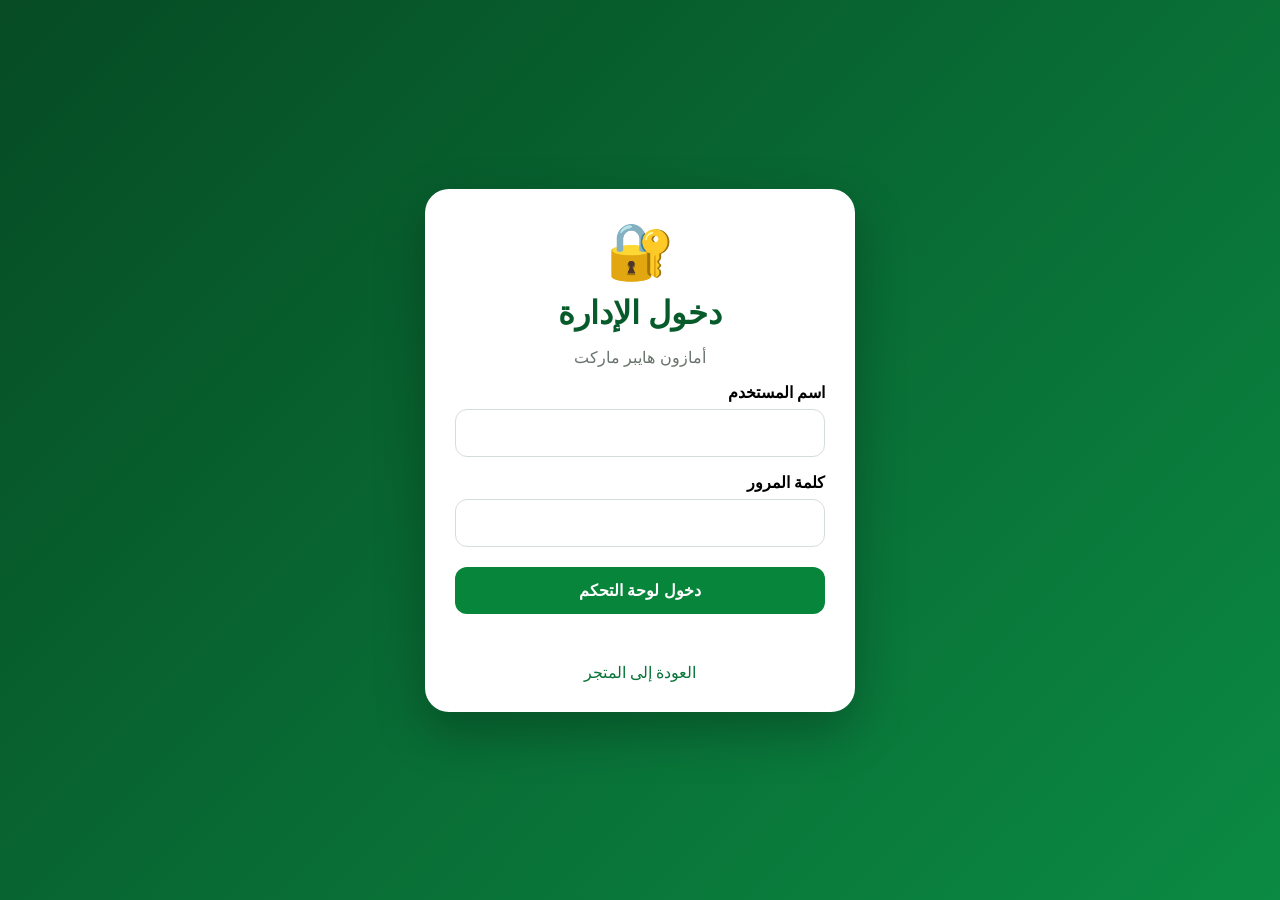
<file: login.html>
<!doctype html>
<html lang="ar" dir="rtl">
<head><meta charset="utf-8"><meta name="viewport" content="width=device-width,initial-scale=1">
<title>دخول الإدارة — أمازون هايبر ماركت</title>
<style>
*{box-sizing:border-box}body{margin:0;font-family:Tahoma,Arial,sans-serif;background:linear-gradient(135deg,#064b24,#0b8a43);min-height:100vh;display:grid;place-items:center;padding:20px}.card{width:min(430px,100%);background:#fff;border-radius:24px;padding:30px;box-shadow:0 20px 50px #0004;text-align:center}.logo{font-size:55px}h1{color:#075b2b;margin:10px 0 5px}p{color:#68736c}label{display:block;text-align:right;font-weight:700;margin:16px 0 7px}input{width:100%;padding:14px;border:1px solid #d4ded7;border-radius:12px;font:inherit}button{width:100%;margin-top:20px;padding:14px;border:0;border-radius:12px;background:#07853b;color:#fff;font-size:16px;font-weight:900;cursor:pointer}.error{color:#c62828;min-height:22px;margin-top:12px;font-size:14px}.back{display:block;margin-top:15px;color:#087438;text-decoration:none}
</style></head>
<body><div class="card"><div class="logo">🔐</div><h1>دخول الإدارة</h1><p>أمازون هايبر ماركت</p>
<form id="loginForm"><label>اسم المستخدم</label><input id="username" autocomplete="username" required>
<label>كلمة المرور</label><input id="password" type="password" autocomplete="current-password" required>
<button type="submit">دخول لوحة التحكم</button><div class="error" id="error"></div></form>
<a class="back" href="index.html">العودة إلى المتجر</a></div>
<script>
const USERNAME="omar", PASSWORD_HASH="93b334adb277977426cb07fb2dfd87e661172720d5798c52b4bf4ea1b0be5602";
async function sha256(text){const data=new TextEncoder().encode(text);const hash=await crypto.subtle.digest("SHA-256",data);return [...new Uint8Array(hash)].map(b=>b.toString(16).padStart(2,"0")).join("");}
document.getElementById("loginForm").addEventListener("submit",async e=>{e.preventDefault();const u=document.getElementById("username").value.trim(),p=document.getElementById("password").value;const ok=u===USERNAME&&(await sha256(p))===PASSWORD_HASH;if(ok){sessionStorage.setItem("adminLoggedIn","1");location.href="admin.html";}else document.getElementById("error").textContent="اسم المستخدم أو كلمة المرور غير صحيحة.";})
</script></body></html>
</file>
